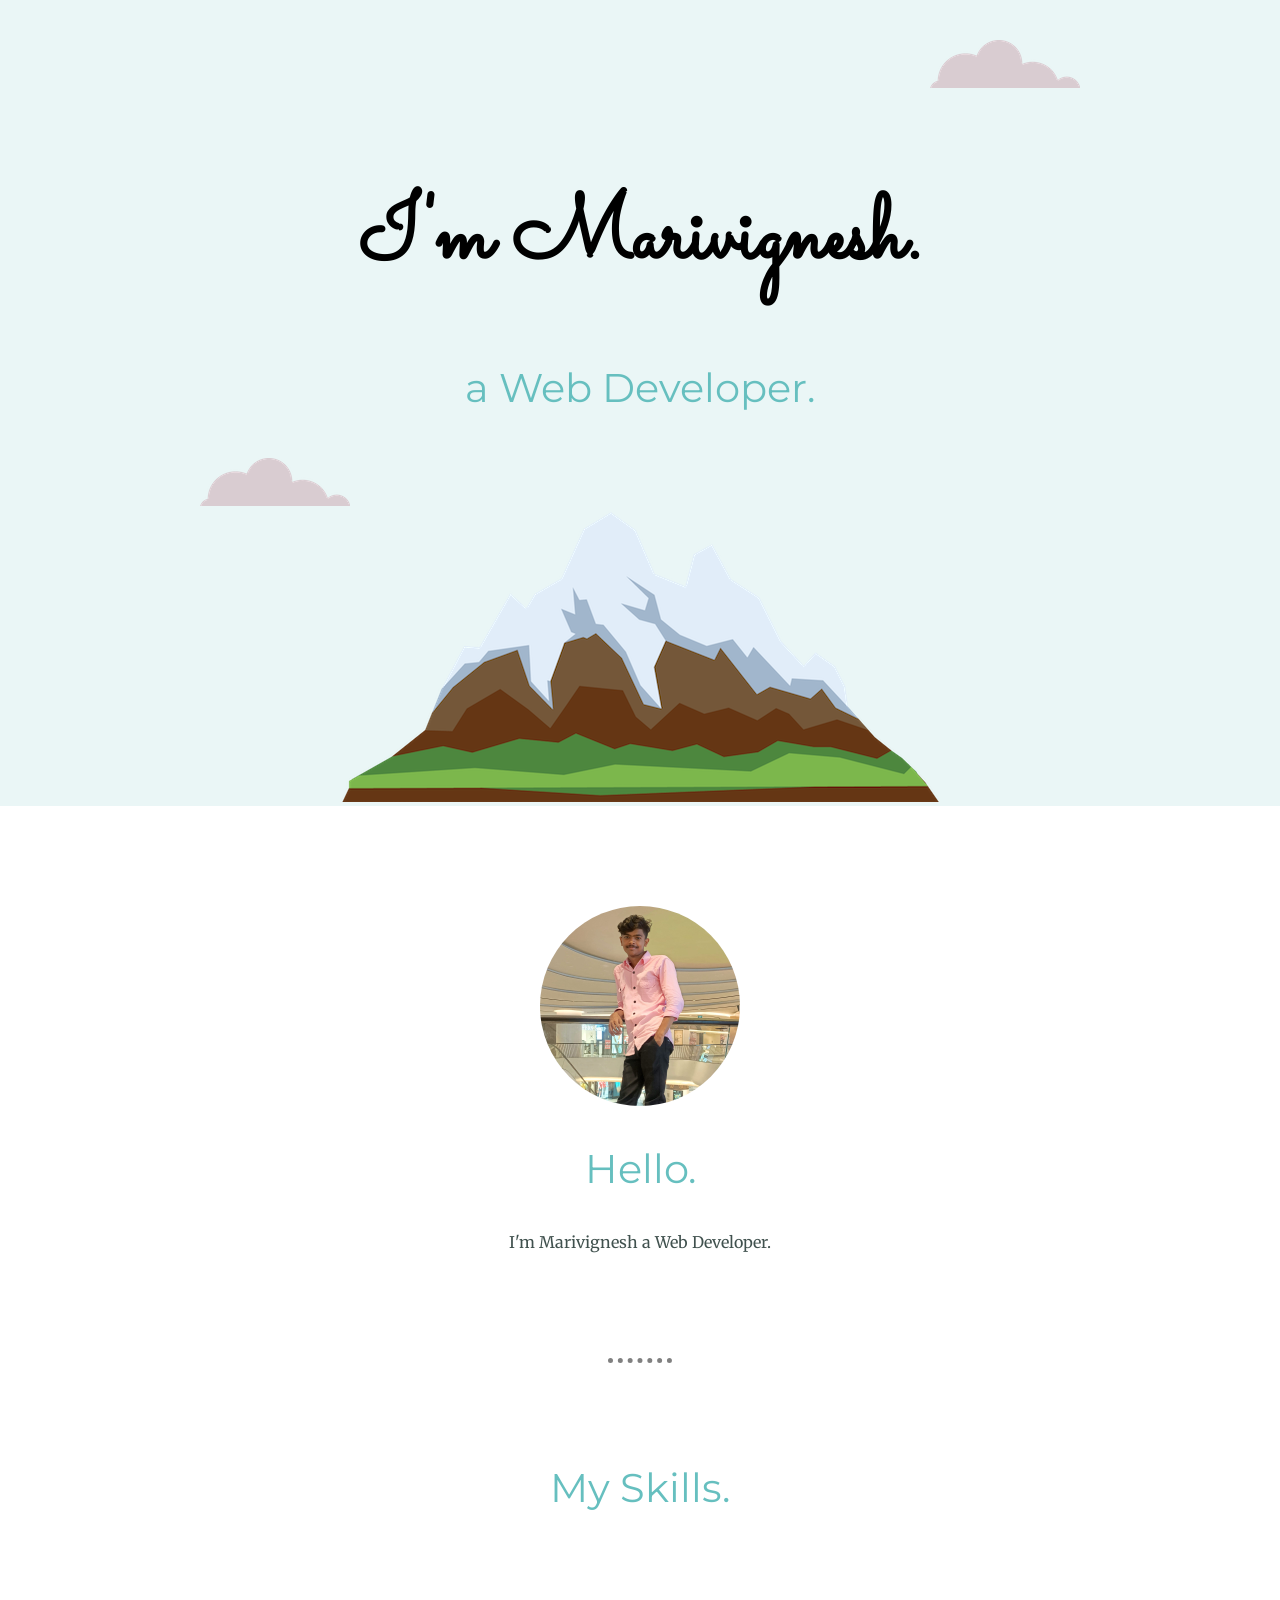
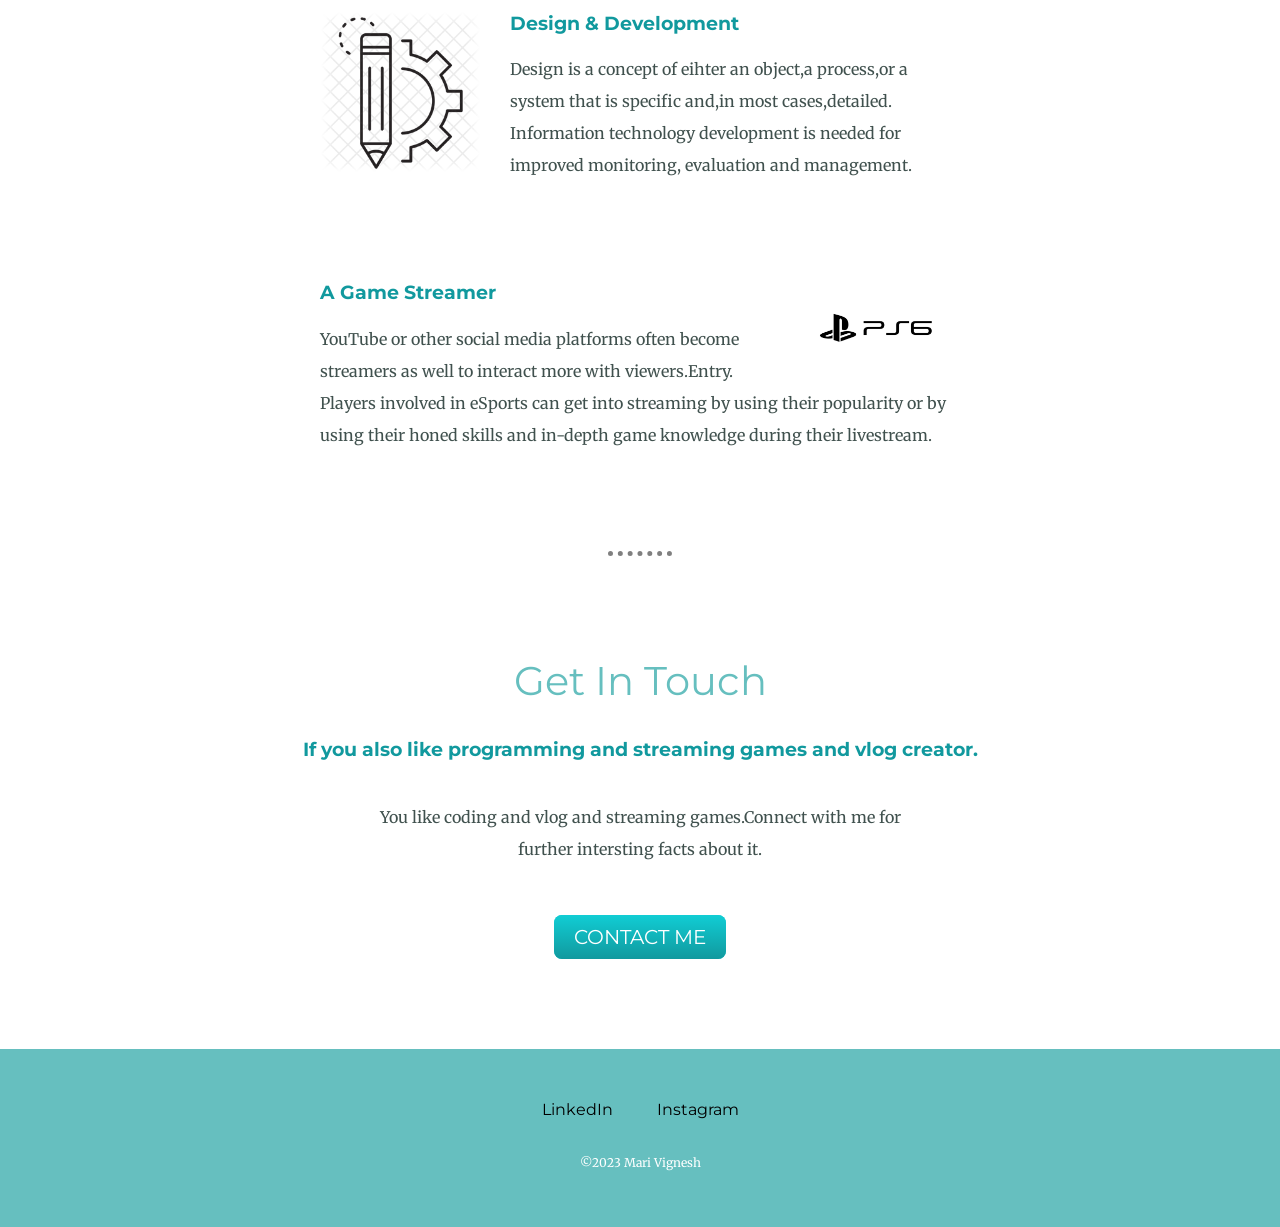
<file: index.html>
<!DOCTYPE html>
<html lang="en" dir="ltr">
  <head>
    <meta charset="utf-8">
    <title>Mari Vignesh - Portfolio</title>
    <link rel="stylesheet" href="maristyle1.css">
    <link rel="icon" href="favicon.ico">
    <link rel="preconnect" href="https://fonts.googleapis.com">
    <link rel="preconnect" href="https://fonts.gstatic.com" crossorigin>
    <link href="https://fonts.googleapis.com/css2?family=Merriweather&family=Montserrat&family=Sacramento&display=swap" rel="stylesheet"
  </head>
  <body>
    <div class="top-container">
      <img class="top-cloud" src="cloud.png" alt="cloud-img">
      <h1>I'm Marivignesh.</h1>
      <h2>a Web Developer.</h2>
      <img class="bottom-cloud" src="cloud.png" alt="cloud-img">
      <img src="mountain.png" alt="mountain.png">
    </div>
    <div class="middle-container">
      <div class="profile">
        <img class="mv" src="mv.png" alt="" height="200px">
        <h2>Hello.</h2>
        <p class="intro">I'm Marivignesh a Web Developer.</p>
      </div>
      <hr>
      <div class="skills">
        <h2>My Skills.</h2>
        <div class="skill-row">
          <img class="skill-image1" src="design.png" alt="">
          <h3>Design & Development</h3>
          <p>Design is a concept of eihter an object,a process,or a system that is specific and,in most cases,detailed.
	    Information technology development is needed for improved monitoring, evaluation and management. </p>
        </div>
        <div class="skill-row">
          <img class="skill-image2" src="game.png" alt="">
          <h3>A Game Streamer</h3>
          <p>YouTube or other social media platforms often become streamers as well to interact more with viewers.Entry. 
	     Players involved in eSports can get into streaming by using their popularity or by using their honed skills 
	     and in-depth game knowledge during their livestream.</p>
        </div>
      </div>
      <hr>
      <div class="contact-me">
        <h2>Get In Touch</h2>
        <h3>If you also like programming and streaming games and vlog creator.</h3>
        <p class="contact-message">You like coding and vlog and streaming games.Connect with me for further intersting facts about it.</p>
        <a class="btn" href="mailto:marivignesh242004@gmail.com">CONTACT ME</a>
      </div>
    </div>
      <a onclick="topFunction()" id="scroll"><img src="scroll-up.png" height:50px width:50px></a>

    <div class="bottom-container">
      <a class="footer-link" href="https://www.linkedin.com/marivignesh007">LinkedIn</a>
      <a class="footer-link" href="https://www.instagram.com/mari_vignesh_007/">Instagram</a>
      <p class="copyright">©2023 Mari Vignesh</p>
    </div>
	  
  </body>
<script>
	 window.onscroll = function() {scrollFunction()};

function scrollFunction() {
    if (document.body.scrollTop > 20 || document.documentElement.scrollTop > 20) {
        document.getElementById("scroll").style.display = "block";
    } else {
        document.getElementById("scroll").style.display = "none";
    }
}

function topFunction() {
        window.scrollTo({top:0, behavior: 'smooth'});
     }
       
</script>	  
</html>
</file>
<file: maristyle1.css>
body{
  color: #40514E;
  margin: 0;
  text-align: center;
  font-family: 'Merriweather', serif;

}
 #scroll{
            height:50px;
            width:50px;
            position:fixed;
            bottom:80px;
            right:650px;
            animation:mover 2s linear infinite;
            transition:1s;
        }

a{
  color: #11999E;
}
h1{
  margin: 50px auto 0 auto;
  font-family: 'Sacramento', cursive;
  font-size: 5.625rem;
  line-height: 2;
  color: black;
}

h2{
  font-family: 'Montserrat', sans-serif;
  font-size:2.5em;
  font-weight: normal;
  color: #66BFBF;
}

h3{
  font-family: 'Montserrat', sans-serif;
  color: #11999E;
}

p{
  line-height: 2;
}

.skill-row{
  width: 50%;
  margin: 100px auto 100px auto;
  text-align: left;

}

.skill-image1{
  width: 25%;
  float: left;
  margin-right: 30px;
}

.skill-image2{
  width: 25%;
  float: right;
  margin-left: 30px;
}

.top-container{
  background-color: #EAF6F6;
  position: relative;
  padding-top: 100px;
}

.middle-container{
  padding: 100px 0;

}

.bottom-container{
  background-color: #66BFBF;
  padding: 50px 0 20px;
}

a{
  color: black;
  font-family: 'Montserrat', sans-serif;
  margin: 10px 20px;
  text-decoration: none;
}

a:hover{
  color: #ffffff;
}

.bottom-cloud{
  position: absolute;
  left:200px;
  bottom:300px;
}

.top-cloud{
  position: absolute;
  right:200px;
  top:40px;
}

.intro{
  width:inherit;
  margin: auto;
}

.contact-message{
  width: 45%;
  margin: 40px auto 60px;
}



hr{
  border-style: dotted none none;
  border-color: grey;
  border-width: 5px;
  width: 5%;
  margin: 100px auto;
}

.btn {
  background: #11cdd4;
  background-image: -webkit-linear-gradient(top, #11cdd4, #11999e);
  background-image: -moz-linear-gradient(top, #11cdd4, #11999e);
  background-image: -ms-linear-gradient(top, #11cdd4, #11999e);
  background-image: -o-linear-gradient(top, #11cdd4, #11999e);
  background-image: linear-gradient(to bottom, #11cdd4, #11999e);
  -webkit-border-radius: 8;
  -moz-border-radius: 8;
  border-radius: 8px;
  font-family: 'Montserrat', sans-serif;
  color:#ffffff;
  font-size: 20px;
  padding: 10px 20px 10px 20px;
  text-decoration: none;
}

.btn:hover {
  background: #30e3cb;
  background-image: -webkit-linear-gradient(top, #30e3cb, #2bc4ad);
  background-image: -moz-linear-gradient(top, #30e3cb, #2bc4ad);
  background-image: -ms-linear-gradient(top, #30e3cb, #2bc4ad);
  background-image: -o-linear-gradient(top, #30e3cb, #2bc4ad);
  background-image: linear-gradient(to bottom, #30e3cb, #2bc4ad);
  text-decoration: none;
}

.copyright{
  color: #ffffff;
  font-size: 0.75rem;
  padding: 20px 0;
}

.mv {
 border-radius:100px;}
</file>
